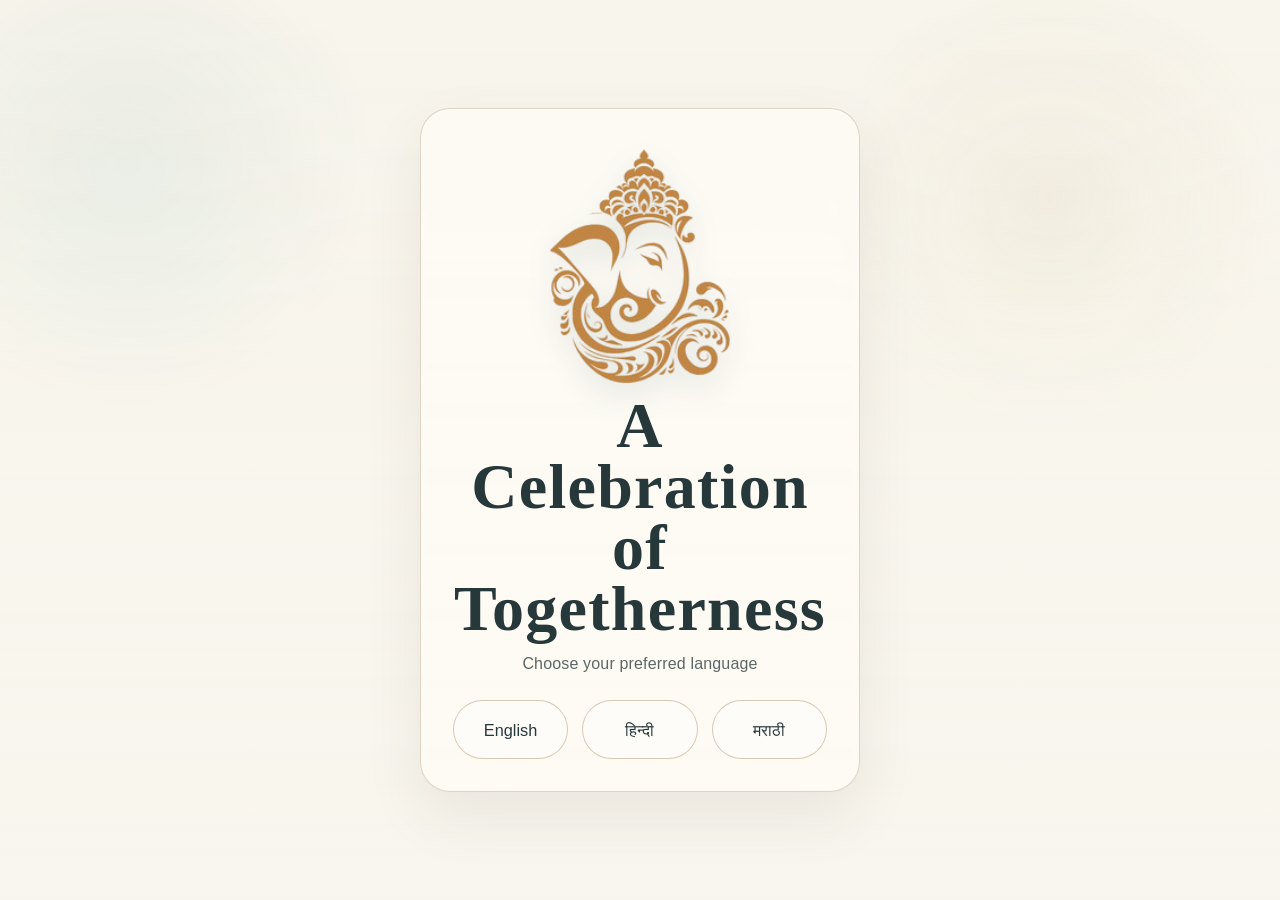
<file: index.html>
<!DOCTYPE html>
<html lang="en">
  <head>
    <meta charset="UTF-8" />
    <meta name="viewport" content="width=device-width, initial-scale=1.0" />
    <meta http-equiv="refresh" content="0; url=day1-day2/index.html" />
    <title>Shreyas & Simran | Wedding Celebration</title>
    <meta name="description" content="Wedding invitation for Shreyas and Simran." />
    <style>
      body {
        margin: 0;
        min-height: 100vh;
        display: grid;
        place-items: center;
        background: #f6f3eb url("assets/images/wedding-background.png") center / auto 100vh repeat-y;
        color: #27383a;
        font-family: "DM Sans", sans-serif;
      }
      .redirect-shell {
        text-align: center;
        padding: 2rem;
      }
      a {
        color: #176f70;
        text-decoration: none;
        font-weight: 600;
      }
      @media (max-width: 719px) {
        body {
          background-size: auto 100vh;
        }
      }
    </style>
  </head>
  <body>
    <main class="redirect-shell">
      <p>Redirecting to the invitation...</p>
      <p><a href="day1-day2/index.html">Continue to the invitation</a></p>
    </main>
  </body>
</html>
</file>
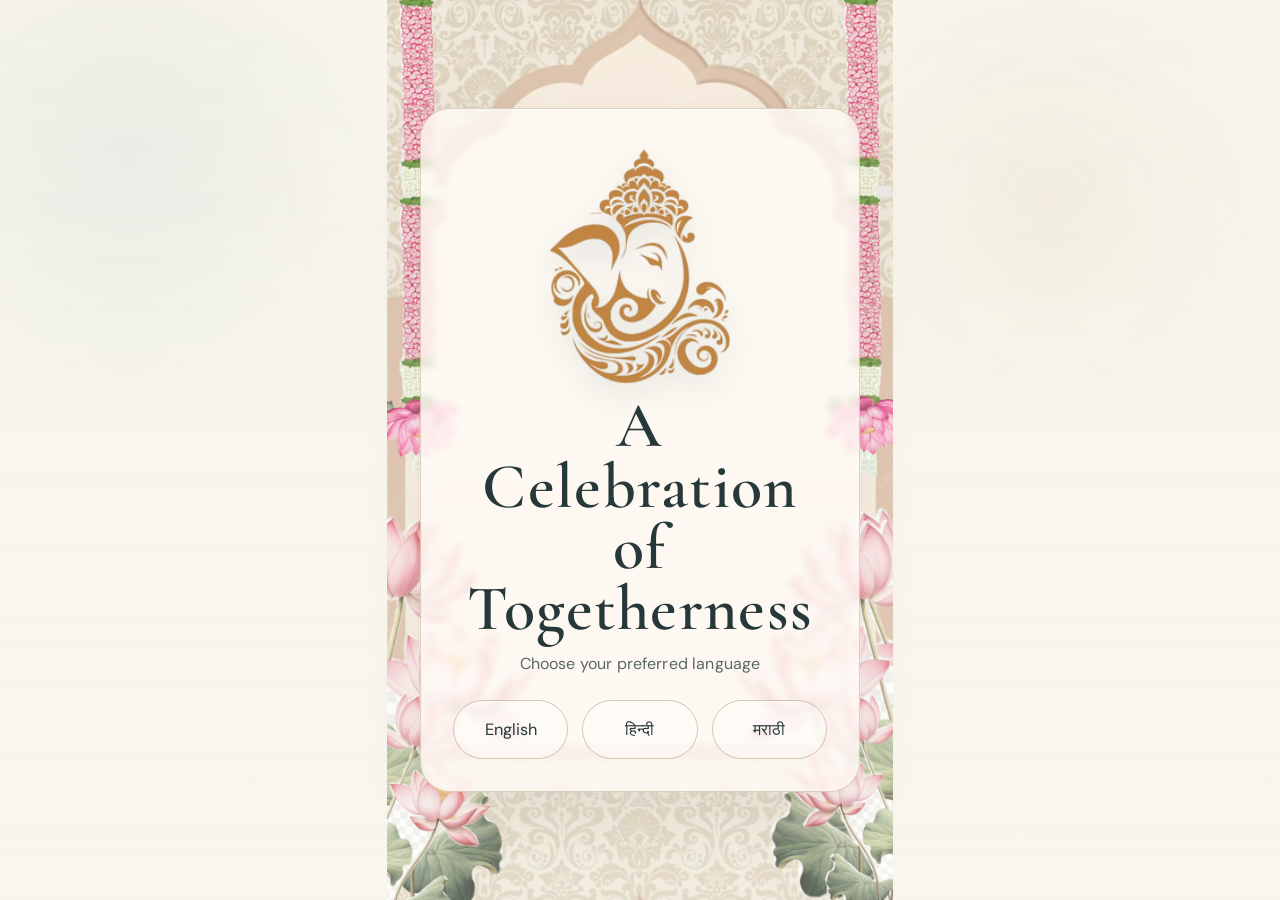
<file: day1-day2/index.html>
<!DOCTYPE html>
<html lang="en">
  <head>
    <meta charset="UTF-8" />
    <meta name="viewport" content="width=device-width, initial-scale=1.0" />
    <title>Shreyas & Simran | Wedding Celebrations | 1–2 February 2027</title>
    <meta name="description" content="Wedding invitation for Shreyas and Simran celebrating 1–2 February 2027." />
    <meta property="og:title" content="Shreyas & Simran | Wedding Celebrations | 1–2 February 2027" />
    <meta property="og:description" content="Together with their families, Shreyas and Simran celebrate their wedding with love and blessings." />
    <meta property="og:type" content="website" />
    <meta property="og:url" content="https://sdk694.github.io/SimRanToShreyas/day1-day2/" />
    <meta property="og:image" content="https://sdk694.github.io/SimRanToShreyas/assets/images/og-day1-day2.jpg" />
    <meta name="twitter:card" content="summary_large_image" />
    <meta name="twitter:title" content="Shreyas & Simran | Wedding Celebrations | 1–2 February 2027" />
    <meta name="twitter:description" content="Wedding invitation for Shreyas and Simran celebrating 1–2 February 2027." />
    <meta name="twitter:image" content="https://sdk694.github.io/SimRanToShreyas/assets/images/og-day1-day2.jpg" />
    <link rel="preconnect" href="https://fonts.googleapis.com" />
    <link rel="preconnect" href="https://fonts.gstatic.com" crossorigin />
    <link href="https://fonts.googleapis.com/css2?family=Cormorant+Garamond:wght@400;500;600;700&family=DM+Sans:wght@400;500;700&family=Noto+Serif+Devanagari:wght@400;500;600;700&display=swap" rel="stylesheet" />
    <link rel="stylesheet" href="../css/base.css" />
    <link rel="stylesheet" href="../css/typography.css" />
    <link rel="stylesheet" href="../css/layout.css" />
    <link rel="stylesheet" href="../css/animations.css" />
    <link rel="stylesheet" href="../css/responsive.css" />
  </head>
  <body data-variant="day1-day2">
    <div class="language-screen" id="language-screen" aria-live="polite" aria-hidden="false">
      <div class="language-card">
        <img src="../assets/illustrations/ganesha.png" alt="Lord Ganesha image" class="logo-mark language-logo" />
        <h1 class="screen-title" id="lang-screen-title" data-i18n="langScreenTitle">A Celebration of Togetherness</h1>
        <p class="screen-subtitle" id="lang-screen-subtitle" data-i18n="langScreenSubtitle">Choose your preferred language</p>
        <div class="language-picker" role="group" aria-label="Select language">
          <button type="button" class="lang-option" data-lang="en" aria-pressed="true">English</button>
          <button type="button" class="lang-option" data-lang="hi" aria-pressed="false">हिन्दी</button>
          <button type="button" class="lang-option" data-lang="mr" aria-pressed="false">मराठी</button>
        </div>
      </div>
    </div>

    <main class="site-shell" id="site-shell" tabindex="-1" hidden>
      <header class="top-bar">
        <div class="brand-mini">
          <img src="../assets/logo/ss-logo.png" alt="Shreyas and Simran monogram" />
        </div>
        <nav class="language-switcher" aria-label="Language switcher">
          <button type="button" data-lang="en" class="switch-btn is-active" aria-pressed="true">EN</button>
          <button type="button" data-lang="hi" class="switch-btn" aria-pressed="false">हिं</button>
          <button type="button" data-lang="mr" class="switch-btn" aria-pressed="false">मर</button>
        </nav>
      </header>

      <section class="hero-section reveal" id="ganesha-section">
        <div class="hero-illustration">
          <img src="../assets/illustrations/ganesha.png" alt="Lord Ganesha illustration" />
        </div>
        <p class="invocation" id="ganesha-invocation" data-i18n="ganeshaInvocation">ॐ श्री गणेशाय नमः</p>
        <p class="invocation-sub" data-i18n="ganeshaSubtitle">Om Shree Ganeshaya Namaha</p>
        <div class="scroll-hint" aria-hidden="true">↓</div>
      </section>

      <section class="identity-section reveal" id="identity-section">
        <div class="section-ribbon" data-i18n="identityLabel">Shreyas &amp; Simran</div>
        <div class="identity-logo-wrap">
          <img src="../assets/logo/ss-logo.png" alt="S and S wedding monogram" class="identity-logo" loading="lazy" decoding="async" />
        </div>
      </section>

      <section class="invitation-section reveal" id="invitation-section">
        <p class="invite-line" data-i18n="togetherWith">Together with their families,</p>
        <h1 class="names-block">
          <span class="name" data-i18n="groomName">Shreyas</span>
          <span class="ampersand" data-i18n="andWord">&amp;</span>
          <span class="name" data-i18n="brideName">Simran</span>
        </h1>
        <p class="invite-copy" data-i18n="invitationLine1">cordially invite you to join them in celebrating</p>
        <p class="invite-copy" data-i18n="invitationLine2">their joyous union.</p>
        <p class="invite-copy" data-i18n="invitationLine3">With the blessings of their families, they look</p>
        <p class="invite-copy" data-i18n="invitationLine4">forward to the beginning of this beautiful new chapter</p>
        <p class="invite-copy" data-i18n="invitationLine5">of togetherness with you.</p>
        <div class="date-venue-block">
          <p class="event-date" data-i18n="dateHeadline">01–02 February 2027</p>
          <p class="event-venue" data-i18n="venueShort">Pushp Vatika Resort &amp; Lawns, Panvel.</p>
        </div>
        <div class="botanical-divider" aria-hidden="true">
          <img src="../assets/illustrations/designfinal.png" alt="" loading="lazy" decoding="async" />
        </div>
      </section>

      <section class="celebrations-section reveal" id="celebrations-section">
        <h2 class="section-heading" data-i18n="eventTitle">Wedding Celebrations</h2>

        <div class="day-panel day-panel--day1" data-variant-hidden="day2">
          <div class="day-meta">
            <span class="day-tag" data-i18n="day1CardHeading">Day 1</span>
            <p class="calendar-date" data-i18n="day1Date">1 February 2027</p>
          </div>
          <h3 class="day-title" data-i18n="day1Title">The Celebrations Begin</h3>
          <p class="day-location" data-i18n="day1LocationLabel">Temple Lawn</p>
          <div class="event-list" id="day1-event-list"></div>
        </div>

        <div class="day-panel day-panel--day2">
          <div class="day-meta">
            <span class="day-tag" data-i18n="day2CardHeading">Day 2</span>
            <p class="calendar-date" data-i18n="day2Date">2 February 2027</p>
          </div>
          <h3 class="day-title" data-i18n="day2Title">The Wedding Day</h3>
          <p class="day-location" data-i18n="day2LocationLabel">Glass House Banquet Hall</p>
          <div class="event-list" id="day2-event-list"></div>
        </div>
      </section>

      <section class="venue-section reveal" id="venue-section">
        <h2 class="section-heading" data-i18n="venueTitle">Venue Experience</h2>
        <div class="venue-card">
          <div class="venue-illustration">
            <img src="../assets/illustrations/resort.svg" alt="Botanical resort illustration" loading="lazy" decoding="async" />
          </div>
          <div class="venue-copy">
            <p class="label" data-i18n="venueLabel">Venue</p>
            <h3 data-i18n="venueHeading">Pushp Vatika Resort &amp; Lawns</h3>
            <p class="address" data-i18n="venueDetails">Village Pale Budruk, Panvel Vavanja Road,...</p>
            <div class="venue-locations">
              <div class="location-pill">
                <span data-i18n="day1LocationLabel">Temple Lawn</span>
              </div>
              <div class="location-pill">
                <span data-i18n="day2LocationLabel">Glass House Banquet Hall</span>
              </div>
            </div>
            <a class="maps-button" href="https://maps.app.goo.gl/ADJ2fM5mtyUa5VXr6" target="_blank" rel="noreferrer noopener" data-i18n="mapsButton">Find Your Way to the Celebrations</a>
          </div>
        </div>
      </section>

      <section class="message-section reveal" id="message-section">
        <div class="message-card">
          <p class="message-line" data-i18n="messageTitle">Some moments become memories, and some</p>
          <p class="message-line" data-i18n="messageBody1">memories become a lifetime.</p>
          <p class="message-line" data-i18n="messageBody2">As we begin this beautiful journey together,</p>
          <p class="message-line" data-i18n="messageBody3">your presence and blessings would mean the</p>
          <p class="message-line" data-i18n="messageBody4">world to us.</p>
          <p class="message-line" data-i18n="messageBody5">We look forward to celebrate this special</p>
          <p class="message-line" data-i18n="messageBody6">occasion with you and creating cherished memories.</p>
        </div>
      </section>

      <section class="save-date-section reveal" id="save-date-section">
        <div class="save-date-shell">
          <img src="../assets/logo/ss-logo.png" alt="S and S monogram" class="save-date-logo" loading="lazy" decoding="async" />
          <img src="../assets/illustrations/mandap.svg" alt="" class="save-date-mandap" aria-hidden="true" loading="lazy" decoding="async" />
          <p class="save-date-title" data-i18n="saveDateTitle">SAVE THE DATE</p>
          <p class="save-date-dates" id="save-date-dates" data-i18n="saveDateDates">02 FEBRUARY 2027</p>
          <p class="save-date-names" data-i18n="saveDateNames">SHREYAS &amp; SIMRAN</p>
          <p class="save-date-venue" data-i18n="saveDateVenue">Pushp Vatika Resort &amp; Lawns, Panvel.</p>
        </div>
      </section>
    </main>

    <script src="../data/wedding-config.js"></script>
    <script src="../js/translations.js"></script>
    <script src="../js/language.js"></script>
    <script src="../js/events.js"></script>
    <script src="../js/app.js"></script>
    <script src="../js/animations.js"></script>
  </body>
</html>
</file>
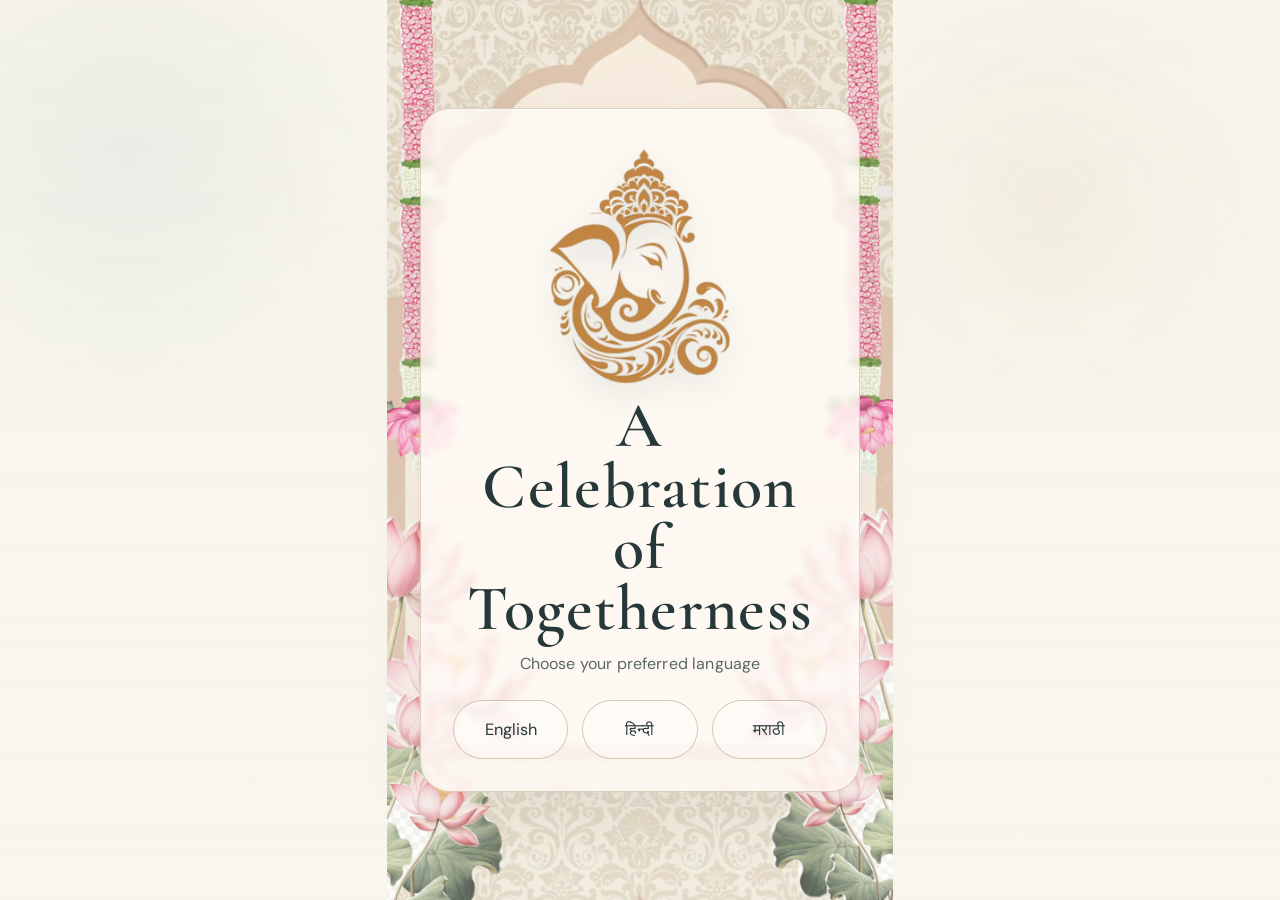
<file: day2/index.html>
<!DOCTYPE html>
<html lang="en">
  <head>
    <meta charset="UTF-8" />
    <meta name="viewport" content="width=device-width, initial-scale=1.0" />
    <title>Shreyas & Simran | Wedding Invitation | 2 February 2027</title>
    <meta name="description" content="Wedding invitation for Shreyas  and Simran  on 2 February 2027." />
    <meta property="og:title" content="Shreyas & Simran | Wedding Invitation | 2 February 2027" />
    <meta property="og:description" content="Join us as Shreyas  and Simran  celebrate their wedding day in love and blessing." />
    <meta property="og:type" content="website" />
    <meta property="og:url" content="https://sdk694.github.io/SimRanToShreyas/day2/" />
    <meta property="og:image" content="https://sdk694.github.io/SimRanToShreyas/assets/images/og-day2.jpg" />
    <meta name="twitter:card" content="summary_large_image" />
    <meta name="twitter:title" content="Shreyas & Simran | Wedding Invitation | 2 February 2027" />
    <meta name="twitter:description" content="Wedding invitation for Shreyas  and Simran  on 2 February 2027." />
    <meta name="twitter:image" content="https://sdk694.github.io/SimRanToShreyas/assets/images/og-day2.jpg" />
    <link rel="preconnect" href="https://fonts.googleapis.com" />
    <link rel="preconnect" href="https://fonts.gstatic.com" crossorigin />
    <link href="https://fonts.googleapis.com/css2?family=Cormorant+Garamond:wght@400;500;600;700&family=DM+Sans:wght@400;500;700&family=Noto+Serif+Devanagari:wght@400;500;600;700&display=swap" rel="stylesheet" />
    <link rel="stylesheet" href="../css/base.css" />
    <link rel="stylesheet" href="../css/typography.css" />
    <link rel="stylesheet" href="../css/layout.css" />
    <link rel="stylesheet" href="../css/animations.css" />
    <link rel="stylesheet" href="../css/responsive.css" />
  </head>
  <body data-variant="day2">
    <div class="language-screen" id="language-screen" aria-live="polite" aria-hidden="false">
      <div class="language-card">
        <img src="../assets/illustrations/ganesha.png" alt="Lord Ganesha image" class="logo-mark language-logo" />
        <h1 class="screen-title" id="lang-screen-title" data-i18n="langScreenTitle">A Celebration of Togetherness</h1>
        <p class="screen-subtitle" id="lang-screen-subtitle" data-i18n="langScreenSubtitle">Choose your preferred language</p>
        <div class="language-picker" role="group" aria-label="Select language">
          <button type="button" class="lang-option" data-lang="en" aria-pressed="true">English</button>
          <button type="button" class="lang-option" data-lang="hi" aria-pressed="false">हिन्दी</button>
          <button type="button" class="lang-option" data-lang="mr" aria-pressed="false">मराठी</button>
        </div>
      </div>
    </div>

    <main class="site-shell" id="site-shell" tabindex="-1" hidden>
      <header class="top-bar">
        <div class="brand-mini">
          <img src="../assets/logo/ss-logo.png" alt="Shreyas and Simran monogram" />
        </div>
        <nav class="language-switcher" aria-label="Language switcher">
          <button type="button" data-lang="en" class="switch-btn is-active" aria-pressed="true">EN</button>
          <button type="button" data-lang="hi" class="switch-btn" aria-pressed="false">हिं</button>
          <button type="button" data-lang="mr" class="switch-btn" aria-pressed="false">मर</button>
        </nav>
      </header>

      <section class="hero-section reveal" id="ganesha-section">
        <div class="hero-illustration">
          <img src="../assets/illustrations/ganesha.png" alt="Lord Ganesha illustration" />
        </div>
        <p class="invocation" id="ganesha-invocation" data-i18n="ganeshaInvocation">ॐ श्री गणेशाय नमः</p>
        <p class="invocation-sub" data-i18n="ganeshaSubtitle">Om Shree Ganeshaya Namaha</p>
        <div class="scroll-hint" aria-hidden="true">↓</div>
      </section>

      <section class="identity-section reveal" id="identity-section">
        <div class="section-ribbon" data-i18n="identityLabel">Shreyas &amp; Simran</div>
        <div class="identity-logo-wrap">
          <img src="../assets/logo/ss-logo.png" alt="S and S wedding monogram" class="identity-logo" loading="lazy" decoding="async" />
        </div>
      </section>

      <section class="invitation-section reveal" id="invitation-section">
        <p class="invite-line" data-i18n="togetherWith">Together with their families,</p>
        <h1 class="names-block">
          <span class="name" data-i18n="groomName">Shreyas</span>
          <span class="ampersand" data-i18n="andWord">&amp;</span>
          <span class="name" data-i18n="brideName">Simran</span>
        </h1>
        <p class="invite-copy" data-i18n="invitationLine1">cordially invite you to join them in celebrating</p>
        <p class="invite-copy" data-i18n="invitationLine2">their joyous union.</p>
        <p class="invite-copy" data-i18n="invitationLine3">With the blessings of their families, they look</p>
        <p class="invite-copy" data-i18n="invitationLine4">forward to the beginning of this beautiful new chapter</p>
        <p class="invite-copy" data-i18n="invitationLine5">of togetherness with you.</p>
        <div class="date-venue-block">
          <p class="event-date" data-i18n="day2Date">2 February 2027</p>
          <p class="event-venue" data-i18n="venueShort">Pushp Vatika Resort &amp; Lawns, Panvel.</p>
        </div>
        <div class="botanical-divider" aria-hidden="true">
          <img src="../assets/illustrations/designfinal.png" alt="" loading="lazy" decoding="async" />
        </div>
      </section>

      <section class="celebrations-section reveal" id="celebrations-section">
        <h2 class="section-heading" data-i18n="eventTitle">Wedding Celebrations</h2>
        <div class="day-panel day-panel--day2">
          <div class="day-meta">
            <p class="calendar-date" data-i18n="day2Date">2 February 2027</p>
          </div>
          <h3 class="day-title" data-i18n="day2Title">The Wedding Day</h3>
          <p class="day-location" data-i18n="day2LocationLabel">Glass House Banquet Hall</p>
          <div class="event-list" id="day2-event-list"></div>
        </div>
      </section>

      <section class="venue-section reveal" id="venue-section">
        <h2 class="section-heading" data-i18n="venueTitle">Venue Experience</h2>
        <div class="venue-card">
          <div class="venue-illustration">
            <img src="../assets/illustrations/resort.svg" alt="Botanical resort illustration" loading="lazy" decoding="async" />
          </div>
          <div class="venue-copy">
            <p class="label" data-i18n="venueLabel">Venue</p>
            <h3 data-i18n="venueHeading">Pushp Vatika Resort &amp; Lawns</h3>
            <p class="address" data-i18n="venueDetails">Village Pale Budruk, Panvel Vavanja Road,...</p>
            <div class="venue-locations">
              <div class="location-pill">
                <span data-i18n="day2LocationLabel">Glass House Banquet Hall</span>
              </div>
            </div>
            <a class="maps-button" href="https://maps.app.goo.gl/ADJ2fM5mtyUa5VXr6" target="_blank" rel="noreferrer noopener" data-i18n="mapsButton">Find Your Way to the Celebrations</a>
          </div>
        </div>
      </section>

      <section class="message-section reveal" id="message-section">
        <div class="message-card">
          <p class="message-line" data-i18n="messageTitle">Some moments become memories, and some</p>
          <p class="message-line" data-i18n="messageBody1">memories become a lifetime.</p>
          <p class="message-line" data-i18n="messageBody2">As we begin this beautiful journey together,</p>
          <p class="message-line" data-i18n="messageBody3">your presence and blessings would mean the</p>
          <p class="message-line" data-i18n="messageBody4">world to us.</p>
          <p class="message-line" data-i18n="messageBody5">We look forward to celebrate this special</p>
          <p class="message-line" data-i18n="messageBody6">occasion with you and creating cherished memories.</p>
        </div>
      </section>

      <section class="save-date-section reveal" id="save-date-section">
        <div class="save-date-shell">
          <img src="../assets/logo/ss-logo.png" alt="S and S monogram" class="save-date-logo" loading="lazy" decoding="async" />
          <img src="../assets/illustrations/mandap.svg" alt="" class="save-date-mandap" aria-hidden="true" loading="lazy" decoding="async" />
          <p class="save-date-title" data-i18n="saveDateTitle">SAVE THE DATE</p>
          <p class="save-date-dates" id="save-date-dates" data-i18n="saveDateDatesDay2">02 FEBRUARY 2027</p>
          <p class="save-date-names" data-i18n="saveDateNames">SHREYAS &amp; SIMRAN</p>
          <p class="save-date-venue" data-i18n="saveDateVenue">Pushp Vatika Resort &amp; Lawns, Panvel.</p>
        </div>
      </section>
    </main>

    <script src="../data/wedding-config.js"></script>
    <script src="../js/translations.js"></script>
    <script src="../js/language.js"></script>
    <script src="../js/events.js"></script>
    <script src="../js/app.js"></script>
    <script src="../js/animations.js"></script>
  </body>
</html>
</file>
<file: css/base.css>
:root {
  --ivory: #f6f3eb;
  --champagne: #e9dfca;
  --sea-glass: #dce9e5;
  --mist: #edf3f0;
  --sage: #8daea4;
  --peacock: #176f70;
  --deep-green: #214e50;
  --olive: #55766c;
  --gold: #c1a06b;
  --antique-gold: #87652f;
  --charcoal: #27383a;
  --shadow: rgba(35, 52, 54, 0.12);
  --max-width: 1180px;
  --border-soft: rgba(135, 101, 47, 0.34);
}

* {
  box-sizing: border-box;
}

html {
  scroll-behavior: smooth;
}

body {
  margin: 0;
  isolation: isolate;
  background-color: var(--ivory);
  color: var(--charcoal);
  line-height: 1.6;
  overflow-x: hidden;
  text-rendering: optimizeLegibility;
  -webkit-font-smoothing: antialiased;
}

body::before {
  content: "";
  position: fixed;
  inset: 0;
  z-index: -1;
  pointer-events: none;
  background:
    radial-gradient(circle at 10% 18%, rgba(23, 111, 112, 0.08), transparent 18%),
    radial-gradient(circle at 82% 22%, rgba(193, 160, 107, 0.12), transparent 18%),
    linear-gradient(transparent, rgba(255,255,255,0.10)),
    url("../assets/images/wedding-background.png") center center / auto 100vh no-repeat;
  opacity: 0.95;
}

body::after {
  content: "";
  position: fixed;
  inset: 0;
  z-index: 0;
  pointer-events: none;
  background: linear-gradient(180deg, rgba(255, 251, 245, 0.04), rgba(255, 251, 245, 0.1));
}

img {
  max-width: 100%;
  display: block;
}

a {
  color: inherit;
  text-decoration: none;
}

button {
  font: inherit;
}

.language-screen {
  position: fixed;
  inset: 0;
  display: grid;
  place-items: center;
  background: rgba(255, 250, 242, 0.14);
  z-index: 30;
  transition: opacity 0.6s ease, visibility 0.6s ease;
}

.language-screen.is-hidden {
  opacity: 0;
  visibility: hidden;
  pointer-events: none;
}

.language-card {
  width: min(92vw, 440px);
  padding: 2.5rem 2rem 2rem;
  background: rgba(255, 252, 246, 0.78);
  border: 1px solid rgba(135, 101, 47, 0.26);
  border-radius: 30px;
  box-shadow: 0 24px 60px rgba(70, 57, 34, 0.08), inset 0 1px 0 rgba(255,255,255,0.45);
  backdrop-filter: blur(3px);
  text-align: center;
}

.logo-mark {
  display: block;
  width: min(34vw, 170px);
  height: auto;
  margin: 0 auto 1.2rem;
  object-fit: contain;
  filter: drop-shadow(0 12px 14px rgba(23, 79, 80, 0.16));
}

.language-logo {
  width: min(38vw, 180px);
  margin-bottom: 0.8rem;
}

.screen-title {
  font-size: clamp(2.2rem, 5vw, 4rem);
  line-height: 0.95;
  margin: 0 0 0.7rem;
}

.screen-subtitle {
  margin: 0 0 1.5rem;
  color: rgba(39, 56, 58, 0.76);
}

.language-picker {
  display: grid;
  gap: 0.9rem;
}

.lang-option,
.switch-btn {
  border: 1px solid var(--border-soft);
  background: rgba(255, 255, 255, 0.35);
  color: var(--charcoal);
  transition: all 0.25s ease;
  cursor: pointer;
}

.lang-option {
  border-radius: 999px;
  padding: 0.95rem 1.1rem;
  font-size: 1.02rem;
  box-shadow: inset 0 1px 0 rgba(255,255,255,0.5);
}

.lang-option:hover,
.lang-option:focus-visible,
.switch-btn:hover,
.switch-btn:focus-visible {
  transform: translateY(-1px);
  border-color: rgba(23, 111, 112, 0.62);
  box-shadow: 0 10px 22px rgba(23, 79, 80, 0.12);
}

.lang-option:active,
.switch-btn:active {
  transform: translateY(0);
}

.site-shell {
  position: relative;
  z-index: 1;
  width: min(100%, 440px);
  margin: 0 auto;
  padding: 1.1rem 1rem 4rem;
  background: rgba(255, 250, 242, 0.3);
  border: 1px solid rgba(135, 101, 47, 0.14);
  border-radius: 34px;
  box-shadow: 0 28px 80px rgba(35, 52, 54, 0.08);
}

.top-bar {
  position: sticky;
  top: 0;
  z-index: 15;
  display: flex;
  align-items: center;
  justify-content: space-between;
  gap: 1rem;
  padding: 0.85rem 0 0.25rem;
  backdrop-filter: blur(12px);
  background: rgba(246, 243, 235, 0.76);
  border-bottom: 1px solid rgba(23, 111, 112, 0.16);
}

.brand-mini {
  width: 62px;
}

.language-switcher {
  display: inline-flex;
  gap: 0.4rem;
  padding: 0.35rem;
  border-radius: 999px;
  background: rgba(255, 255, 255, 0.45);
  border: 1px solid var(--border-soft);
}

.switch-btn {
  border-radius: 999px;
  padding: 0.5rem 0.7rem;
  background: transparent;
  font-size: 0.8rem;
  letter-spacing: 0.05em;
}

.switch-btn.is-active {
  background: linear-gradient(135deg, rgba(23, 111, 112, 0.12), rgba(193, 160, 107, 0.18));
  border-color: rgba(23, 111, 112, 0.48);
}

section {
  position: relative;
  margin-bottom: 3rem;
}

.hero-section,
.identity-section,
.invitation-section,
.celebrations-section,
.venue-section,
.message-section,
.save-date-section {
  padding: clamp(3rem, 6vw, 7rem) 0;
}

.hero-section {
  position: relative;
  overflow: hidden;
  padding-top: 2rem;
}

.hero-section::before,
.hero-section::after {
  content: "";
  position: absolute;
  width: 50%;
  height: 80%;
  top: 10%;
  border-radius: 50%;
  pointer-events: none;
  opacity: 0.22;
}

.hero-section::before {
  left: -14%;
  background: radial-gradient(circle at center, rgba(23, 111, 112, 0.2) 0 28%, rgba(23, 111, 112, 0.08) 29%, transparent 52%);
}

.hero-section::after {
  right: -12%;
  background: radial-gradient(circle at center, rgba(193, 160, 107, 0.22) 0 28%, rgba(193, 160, 107, 0.08) 29%, transparent 52%);
}

.hero-illustration {
  width: min(100%, 400px);
  margin: 0 auto;
  display: grid;
  place-items: center;
}

.hero-illustration {
  position: relative;
}

.hero-illustration::before,
.hero-illustration::after {
  content: "";
  position: absolute;
  width: min(42vw, 220px);
  height: min(42vw, 220px);
  border-radius: 50%;
  border: 1px solid rgba(23, 111, 112, 0.22);
  top: 50%;
  transform: translateY(-50%);
  pointer-events: none;
  opacity: 0.85;
}

.hero-illustration::before {
  left: -8%;
  background: radial-gradient(circle, rgba(23, 111, 112, 0.07) 0 52%, transparent 53% 100%);
}

.hero-illustration::after {
  right: -8%;
  background: radial-gradient(circle, rgba(23, 111, 112, 0.07) 0 52%, transparent 53% 100%);
}

.hero-illustration img {
  display: block;
  margin: 0 auto;
  max-width: min(55vw, 260px);
  height: auto;
  filter: drop-shadow(0 18px 26px rgba(35, 52, 54, 0.14));
  position: relative;
  z-index: 1;
}

.invocation {
  text-align: center;
  margin: 1.25rem 0 0.25rem;
  font-size: clamp(1.6rem, 7vw, 2.7rem);
  font-weight: 600;
  color: var(--charcoal);
  letter-spacing: 0.04em;
  line-height: 1.2;
  text-shadow: 0 1px 0 rgba(255,255,255,0.25);
}

.invocation-sub {
  text-align: center;
  color: rgba(39, 56, 58, 0.78);
  font-weight: 500;
  letter-spacing: 0.04em;
  font-size: 1rem;
}

.scroll-hint {
  text-align: center;
  font-size: 2rem;
  color: var(--gold);
  margin-top: 1rem;
  animation: drift 2.2s ease-in-out infinite;
}

.identity-section {
  text-align: center;
}

.section-ribbon {
  display: inline-block;
  margin-bottom: 1.5rem;
  padding: 0.5rem 1rem;
  border-radius: 999px;
  background: linear-gradient(135deg, rgba(23, 111, 112, 0.09), rgba(193, 160, 107, 0.12));
  border: 1px solid rgba(135, 101, 47, 0.32);
  letter-spacing: 0.12em;
  text-transform: uppercase;
  font-size: 0.74rem;
  color: var(--antique-gold);
}

.identity-logo-wrap {
  display: grid;
  place-items: center;
}

.identity-logo {
  width: min(78vw, 560px);
  filter: drop-shadow(0 15px 28px rgba(115, 95, 58, 0.12));
}

.invitation-section {
  text-align: center;
}

.invite-line,
.invite-copy,
.event-date,
.event-venue,
.address,
.message-line,
.save-date-venue,
.save-date-names,
.save-date-dates,
.save-date-title {
  margin: 0.4rem 0;
}

.names-block {
  display: grid;
  gap: 0.3rem;
  margin: 1.1rem 0 1.3rem;
  font-size: clamp(1.8rem, 5vw, 2.7rem);
  line-height: 1.05;
  text-align: center;
}

.ampersand {
  font-size: 0.7em;
}

.event-date {
  font-size: clamp(1.4rem, 3vw, 2rem);
  font-weight: 600;
}

.date-venue-block {
  margin-top: 2rem;
}

.botanical-divider {
  display: grid;
  place-items: center;
  margin: 0.6rem auto -1.5rem;
  pointer-events: none;
}

.botanical-divider img {
  width: min(58vw, 320px);
  max-height: 150px;
  object-fit: contain;
  opacity: 0.82;
}

.day-panel {
  padding: clamp(1.5rem, 3vw, 2rem);
  background: linear-gradient(180deg, rgba(255,255,255,0.18), rgba(255,255,255,0.08));
  border: 1px solid rgba(135, 101, 47, 0.28);
  border-radius: 24px;
  box-shadow: 0 18px 40px rgba(35, 52, 54, 0.06), inset 0 1px 0 rgba(255,255,255,0.34);
  transition: transform 0.25s ease, box-shadow 0.25s ease;
}

.day-panel:hover,
.venue-card:hover,
.message-card:hover,
.save-date-shell:hover {
  transform: translateY(-2px);
  box-shadow: 0 22px 48px rgba(35, 52, 54, 0.1);
}

.day-panel + .day-panel {
  margin-top: 1.6rem;
}

.day-meta {
  display: flex;
  justify-content: space-between;
  align-items: center;
  gap: 1rem;
  margin-bottom: 1rem;
}

.day-tag {
  display: inline-flex;
  padding: 0.45rem 0.8rem;
  border-radius: 999px;
  background: linear-gradient(135deg, rgba(23, 111, 112, 0.1), rgba(193, 160, 107, 0.13));
  border: 1px solid rgba(135, 101, 47, 0.32);
  text-transform: uppercase;
  letter-spacing: 0.08em;
  font-size: 0.68rem;
  color: var(--antique-gold);
}

.calendar-date {
  font-weight: 600;
  color: rgba(39, 56, 58, 0.76);
}

.day-title {
  margin: 0 0 0.5rem;
  font-size: clamp(1.7rem, 4vw, 2.4rem);
}

.day-location {
  margin-bottom: 1.1rem;
  color: rgba(39, 56, 58, 0.8);
}

.event-list {
  display: grid;
  gap: 0.9rem;
}

.event-item {
  display: flex;
  justify-content: space-between;
  gap: 1rem;
  padding: 0.9rem 1.05rem;
  border-radius: 16px;
  background: linear-gradient(180deg, rgba(246,243,235,0.92), rgba(237,243,240,0.8));
  border: 1px solid rgba(23, 111, 112, 0.2);
  box-shadow: inset 0 1px 0 rgba(255,255,255,0.5);
  transition: transform 0.2s ease, border-color 0.2s ease;
}

.event-item:hover {
  transform: translateY(-1px);
  border-color: rgba(23, 111, 112, 0.44);
}

.event-item h4 {
  margin: 0;
  font-weight: 600;
}

.event-item p {
  margin: 0;
  color: rgba(39, 56, 58, 0.72);
}

.section-heading {
  margin: 0 0 1.5rem;
  text-align: center;
  text-transform: uppercase;
  letter-spacing: 0.12em;
  font-size: 0.8rem;
}

.venue-card {
  display: grid;
  gap: 1.5rem;
  align-items: center;
  padding: clamp(1.2rem, 2vw, 2rem);
  background: linear-gradient(180deg, rgba(255,255,255,0.2), rgba(255,255,255,0.1));
  border-radius: 28px;
  border: 1px solid var(--border-soft);
  box-shadow: 0 20px 40px rgba(35, 52, 54, 0.06);
  transition: transform 0.25s ease, box-shadow 0.25s ease;
}

.venue-illustration img {
  border-radius: 24px;
  box-shadow: 0 18px 34px rgba(35, 52, 54, 0.1);
}

.label {
  text-transform: uppercase;
  letter-spacing: 0.12em;
  font-size: 0.72rem;
  color: var(--olive);
}

.venue-copy h3 {
  margin: 0.4rem 0 1rem;
  font-size: clamp(2rem, 3vw, 3rem);
}

.venue-locations {
  display: flex;
  flex-wrap: wrap;
  gap: 0.7rem;
  margin: 1.2rem 0;
}

.location-pill {
  padding: 0.6rem 0.8rem;
  border-radius: 999px;
  background: rgba(23, 111, 112, 0.1);
  border: 1px solid rgba(23, 111, 112, 0.24);
}

.maps-button {
  display: inline-flex;
  align-items: center;
  justify-content: center;
  min-height: 50px;
  padding: 0.9rem 1.4rem;
  border-radius: 999px;
  background: linear-gradient(135deg, var(--deep-green), var(--peacock));
  color: #fff;
  font-weight: 600;
  letter-spacing: 0.04em;
  box-shadow: 0 12px 25px rgba(23, 79, 80, 0.2);
  transition: transform 0.2s ease, box-shadow 0.2s ease, filter 0.2s ease;
}

.maps-button:hover,
.maps-button:focus-visible {
  transform: translateY(-1px);
  box-shadow: 0 16px 28px rgba(23, 79, 80, 0.26);
  filter: brightness(1.02);
}

.message-card {
  max-width: 760px;
  margin: 0 auto;
  text-align: center;
  padding: clamp(1.8rem, 3vw, 3rem);
  border-radius: 26px;
  background: linear-gradient(180deg, rgba(255,255,255,0.14), rgba(255,255,255,0.08));
  border: 1px solid var(--border-soft);
  box-shadow: inset 0 1px 0 rgba(255,255,255,0.38);
  transition: transform 0.25s ease, box-shadow 0.25s ease;
}

.save-date-shell {
  display: flex;
  flex-direction: column;
  align-items: center;
  text-align: center;
  padding: clamp(2.5rem, 5vw, 4rem) 1rem;
  background: radial-gradient(circle at top, rgba(23, 111, 112, 0.1), transparent 35%), rgba(255, 255, 255, 0.24);
  border: 1px solid var(--border-soft);
  border-radius: 28px;
  box-shadow: 0 18px 42px rgba(35, 52, 54, 0.07), inset 0 1px 0 rgba(255,255,255,0.42);
  transition: transform 0.25s ease, box-shadow 0.25s ease;
}

.save-date-logo {
  display: block;
  width: min(26vw, 180px);
  height: auto;
  margin: 0 auto 1rem;
  object-fit: contain;
}

.save-date-mandap {
  display: block;
  width: min(58vw, 300px);
  max-height: 175px;
  margin: 0 auto 0.6rem;
  object-fit: contain;
}

.save-date-title {
  font-size: clamp(1.4rem, 3vw, 2.6rem);
  letter-spacing: 0.14em;
  text-transform: uppercase;
}

.save-date-dates {
  font-size: clamp(2rem, 5vw, 4rem);
  line-height: 1.05;
}

.save-date-names {
  margin-top: 1rem;
  letter-spacing: 0.18em;
  text-transform: uppercase;
  font-size: 0.86rem;
}

.save-date-venue {
  margin-top: 1rem;
  color: rgba(39, 56, 58, 0.76);
}

[hidden] {
  display: none !important;
}

@keyframes drift {
  0%, 100% {
    transform: translateY(0);
    opacity: 0.7;
  }
  50% {
    transform: translateY(6px);
    opacity: 1;
  }
}
</file>
<file: css/typography.css>
body {
  font-family: "DM Sans", sans-serif;
  font-weight: 400;
  letter-spacing: 0.01em;
}

h1,
h2,
h3,
h4,
.screen-title,
.section-ribbon,
.day-title,
.save-date-dates {
  font-family: "Cormorant Garamond", serif;
  font-weight: 600;
  letter-spacing: 0.02em;
}

.invocation {
  font-family: "Noto Serif Devanagari", serif;
  font-weight: 600;
  letter-spacing: 0.03em;
}

.names-block,
.event-date,
.day-title,
.save-date-dates {
  color: var(--antique-gold);
}

.invocation,
.ganesha-subtitle,
.names-block,
.event-date,
.save-date-dates,
.section-heading,
.day-title,
.venue-copy h3 {
  font-family: "Cormorant Garamond", serif;
}

:lang(hi),
:lang(mr),
.hi,
.mr {
  font-family: "Noto Serif Devanagari", serif;
}

p,
button,
a,
span,
li {
  font-family: inherit;
}

.screen-title,
.invocation,
.names-block,
.day-title,
.save-date-dates {
  color: var(--charcoal);
}

.invite-line,
.invite-copy,
.day-location,
.event-item p,
.address,
.message-line,
.event-venue,
.save-date-venue {
  font-size: 1.05rem;
}

.section-heading,
.section-ribbon,
.day-tag,
.label,
.save-date-title,
.save-date-names {
  text-transform: uppercase;
}
</file>
<file: css/layout.css>
.site-shell {
  animation: fadeInUp 0.9s ease-out;
}

section {
  min-height: auto;
}

.hero-section {
  display: grid;
  place-items: center;
  padding-top: 1.5rem;
}

.hero-illustration {
  perspective: 1000px;
}

.hero-illustration img {
  filter: drop-shadow(0 18px 24px rgba(35, 52, 54, 0.1));
  transform-origin: center;
  animation: gentleFloat 7s ease-in-out infinite;
}

.identity-section,
.invitation-section,
.celebrations-section,
.venue-section,
.message-section,
.save-date-section {
  position: relative;
}

.identity-section::before,
.venue-section::before,
.save-date-section::before {
  content: "";
  position: absolute;
  inset: 10% 8% auto;
  height: 1px;
  background: linear-gradient(90deg, transparent, rgba(23, 111, 112, 0.42), transparent);
}

.message-card,
.day-panel,
.venue-card,
.save-date-shell {
  background: rgba(255, 255, 255, 0.12);
}

section.reveal {
  opacity: 0;
  transform: translate3d(0, 60px, 0) scale(0.97);
  filter: blur(6px);
  transition: opacity 0.9s cubic-bezier(0.2, 0.75, 0.2, 1), transform 0.9s cubic-bezier(0.2, 0.75, 0.2, 1), filter 0.9s ease;
}

section.reveal.is-visible {
  opacity: 1;
  transform: translate3d(0, 0, 0) scale(1);
  filter: blur(0);
}

@keyframes fadeInUp {
  from {
    opacity: 0;
    transform: translateY(14px);
  }
  to {
    opacity: 1;
    transform: translateY(0);
  }
}

@keyframes gentleFloat {
  0%,
  100% {
    transform: translateY(0) rotateX(0deg);
  }
  50% {
    transform: translateY(-10px) rotateX(2deg);
  }
}
</file>
<file: css/animations.css>
.reveal {
  opacity: 0;
  transform: translate3d(0, 38px, 0) scale(0.98);
  transition: opacity 0.8s cubic-bezier(0.2, 0.75, 0.2, 1), transform 0.8s cubic-bezier(0.2, 0.75, 0.2, 1), filter 0.8s ease;
  filter: blur(5px);
}

.reveal.is-visible {
  opacity: 1;
  transform: translate3d(0, 0, 0) scale(1);
  filter: blur(0);
}

.hero-section.is-visible .hero-illustration img {
  animation: ganeshaReveal 1.2s cubic-bezier(0.2, 0.75, 0.2, 1) both, gentleFloat 7s 1.2s ease-in-out infinite;
}

.invitation-section.is-visible .name {
  animation: nameReveal 0.9s cubic-bezier(0.2, 0.75, 0.2, 1) both;
}

.invitation-section.is-visible .name:last-child {
  animation-delay: 0.18s;
}

.identity-section.is-visible .identity-logo,
.save-date-section.is-visible .save-date-logo {
  animation: logoReveal 1s ease-out both;
}

.botanical-divider img,
.save-date-mandap {
  transform-origin: center bottom;
  animation: botanicalSway 7s ease-in-out infinite;
}

.save-date-shell {
  position: relative;
  overflow: hidden;
}

.save-date-shell::after {
  content: "";
  position: absolute;
  inset: -20% auto -20% -55%;
  width: 35%;
  pointer-events: none;
  background: linear-gradient(90deg, transparent, rgba(255, 246, 216, 0.42), transparent);
  transform: skewX(-18deg);
  animation: goldShimmer 8s ease-in-out infinite;
}

.petal-field {
  position: fixed;
  inset: 0;
  z-index: 2;
  overflow: hidden;
  pointer-events: none;
}

.petal {
  position: absolute;
  top: -8vh;
  left: var(--petal-left, 5%);
  width: 16px;
  height: 22px;
  border-radius: 80% 0 80% 0;
  background: linear-gradient(145deg, rgba(248, 193, 204, 0.8), rgba(218, 125, 146, 0.48));
  opacity: 0;
  animation: petalFall var(--petal-duration, 20s) linear infinite;
  animation-delay: var(--petal-delay, -3s);
}

.petal:nth-child(even) {
  width: 9px;
  height: 13px;
}

.event-item {
  animation: none;
}

.event-item.is-visible {
  animation: fadeInUp 0.75s cubic-bezier(0.2, 0.7, 0.2, 1) both;
}

.event-item:nth-child(2).is-visible { animation-delay: 0.08s; }
.event-item:nth-child(3).is-visible { animation-delay: 0.16s; }
.event-item:nth-child(4).is-visible { animation-delay: 0.24s; }

@keyframes ganeshaReveal {
  from {
    opacity: 0;
    transform: translateY(18px) scale(0.94);
  }
  to {
    opacity: 1;
    transform: translateY(0) scale(1);
  }
}

@keyframes nameReveal {
  from {
    opacity: 0;
    transform: translateY(14px);
    letter-spacing: 0.12em;
  }
  to {
    opacity: 1;
    transform: translateY(0);
    letter-spacing: inherit;
  }
}

@keyframes logoReveal {
  from {
    opacity: 0;
    transform: scale(0.94);
  }
  to {
    opacity: 1;
    transform: scale(1);
  }
}

@keyframes botanicalSway {
  0%, 100% {
    transform: rotate(-1deg);
  }
  50% {
    transform: rotate(1deg);
  }
}

@keyframes goldShimmer {
  0%, 45% {
    left: -55%;
  }
  75%, 100% {
    left: 125%;
  }
}

@keyframes petalFall {
  0% {
    opacity: 0;
    transform: translate3d(0, -5vh, 0) rotate(0deg);
  }
  10% {
    opacity: 0.7;
  }
  90% {
    opacity: 0.38;
  }
  100% {
    opacity: 0;
    transform: translate3d(36px, 112vh, 0) rotate(300deg);
  }
}

@media (prefers-reduced-motion: reduce) {
  html {
    scroll-behavior: auto;
  }

  *,
  *::before,
  *::after {
    scroll-behavior: auto !important;
    animation-duration: 0.01ms !important;
    animation-iteration-count: 1 !important;
    transition-duration: 0.01ms !important;
  }

  .petal {
    animation: petalFall var(--petal-duration, 20s) linear var(--petal-delay, -3s) infinite !important;
  }

  .reveal,
  .scroll-hint,
  .site-shell {
    opacity: 1 !important;
    transform: none !important;
    filter: none !important;
  }
}
</file>
<file: css/responsive.css>
@media (min-width: 720px) {
  .site-shell {
    padding-left: 1.5rem;
    padding-right: 1.5rem;
  }

  .language-picker {
    grid-template-columns: repeat(3, minmax(0, 1fr));
  }
}

@media (max-width: 719px) {
  .site-shell {
    width: min(72vw, 440px);
    padding: 0.8rem 0 2rem;
    background: rgba(255, 250, 242, 0.12);
    border-color: rgba(135, 101, 47, 0.08);
    border-radius: 0;
    box-shadow: none;
  }

  .top-bar {
    padding-top: 0.6rem;
    background: rgba(246, 243, 235, 0.82);
  }

  .brand-mini {
    width: 52px;
  }

  .language-switcher {
    gap: 0.2rem;
  }

  .switch-btn {
    padding: 0.4rem 0.5rem;
    font-size: 0.7rem;
  }

  .hero-section,
  .identity-section,
  .invitation-section,
  .celebrations-section,
  .venue-section,
  .message-section,
  .save-date-section {
    display: grid;
    align-content: center;
    min-height: 78vh;
    min-height: 78svh;
    padding-top: 2.4rem;
    padding-bottom: 2.4rem;
  }

  .identity-section {
    min-height: 0;
    margin-bottom: 0.8rem;
    padding-top: 0.75rem;
    padding-bottom: 0.25rem;
  }

  .invitation-section {
    min-height: 0;
    margin-bottom: 1rem;
    padding-top: 0.75rem;
    padding-bottom: 1.5rem;
  }

  .hero-illustration img {
    max-width: min(28vw, 180px);
  }

  .hero-illustration::before,
  .hero-illustration::after {
    width: min(27vw, 150px);
    height: min(27vw, 150px);
  }

  .hero-illustration::before {
    left: 5%;
  }

  .hero-illustration::after {
    right: 5%;
  }

  .day-meta,
  .event-item {
    flex-direction: column;
    align-items: flex-start;
  }

  .names-block {
    display: block;
  }

  .language-card {
    width: min(78vw, 360px);
    padding: 1.75rem 1rem 1.25rem;
  }

  .language-logo {
    width: min(32vw, 140px);
  }

  .language-picker {
    grid-template-columns: repeat(3, minmax(0, 1fr));
    gap: 0.45rem;
  }

  .lang-option {
    padding: 0.75rem 0.4rem;
    font-size: 0.84rem;
  }

  .screen-title {
    font-size: clamp(1.65rem, 7vw, 2.3rem);
  }

  .invocation {
    font-size: clamp(1.3rem, 7vw, 2rem);
  }

  .names-block {
    font-size: clamp(1.3rem, 5.5vw, 1.65rem);
  }

  .event-date,
  .day-title {
    font-size: clamp(1.3rem, 5.5vw, 1.7rem);
  }

  .venue-copy h3 {
    font-size: clamp(1.4rem, 6vw, 1.8rem);
  }

  .save-date-dates {
    font-size: clamp(1.45rem, 6vw, 2rem);
  }
}

@media (max-width: 420px) {
  .site-shell {
    padding-left: 0.8rem;
    padding-right: 0.8rem;
  }

  .event-item {
    padding: 0.8rem 0.9rem;
  }

  .maps-button {
    width: 100%;
  }
}
</file>
